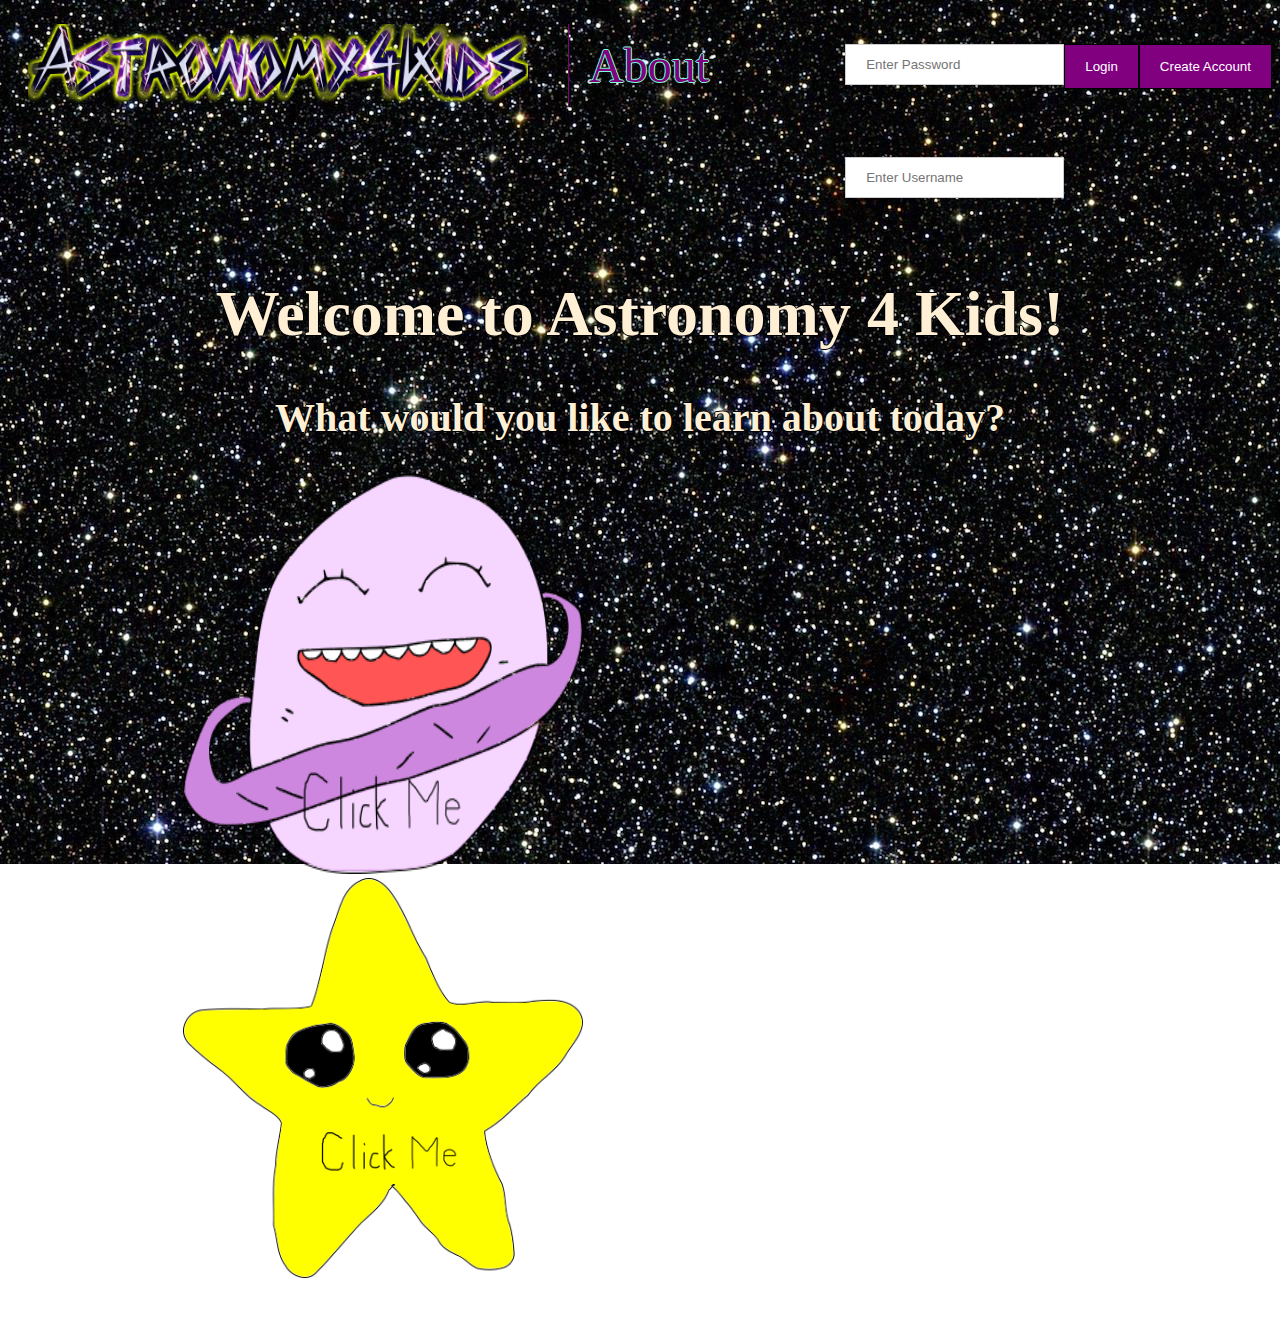
<file: site/public/index.html>
<!DOCTYPE html>
<html xmlns="http://www.w3.org/1999/xhtml">
<head>
	<!--
	<style>
		input[type=text] {
			width:130px;
			box-sizing: border-box;
			border:2px solid #ccc;
			border-radius: 4px;
			font-size: 16px;
			background-color: white;
			background-size: 20px 20px;
			background-image: url("images/searchIcon.png");
			background-position: 10px 10px;
			background-repeat: no-repeat;
			padding: 12px 20px 12px 40px;
			-webkit-transition: width 0.4s ease-in-out;
			transition:width 0.4s ease-in-out;
		}
		input[type=text]:focus {
			width: 100%;
		}
	</style>
	-->
	<meta charset="UTF-8"/>
	<title>Astronomy4Kids</title>
	<link rel="stylesheet" href="style.css">
	<script src="../server.js"></script>
</head>

<!--body-->
<body>

<ul>
	<li><img id="logo" src="images/logo.png" alt="Astonomy4Kids" style="width:500px;height:90px;"></li>
	<li><a href="about.html">About</a></li> 
	<button onclick="myFunction()">Create Account</button>
	<button type="submit">Login</button>
	<input type="password" placeholder="Enter Password" name="psw" required>
	<input type="text" placeholder="Enter Username" name="uname" required>
</ul>

<h1>Welcome to Astronomy 4 Kids!</h1>

<h2>What would you like to learn about today?</h2>

<a href="planets.html">
	<img src="images/mainplanet.png" alt="PLANET"
	style="width:400px;height:400px;border:0;">
</a>
<a href="stars.html">
	<img src="images/mainstar.png" alt="STAR"
	style="width:400px;height:400px;border:0;">
</a>

</body>

</html>

<!--
<article>
	<h1><img src="images/about.png" alt="About" style="width:400px;height:70px;"></h1>
	<p> This website is about teaching children astronomy while encorporating cool, hip and fresh designs to keep those little wittle brain's attentions </p>
</article>
-->
</file>
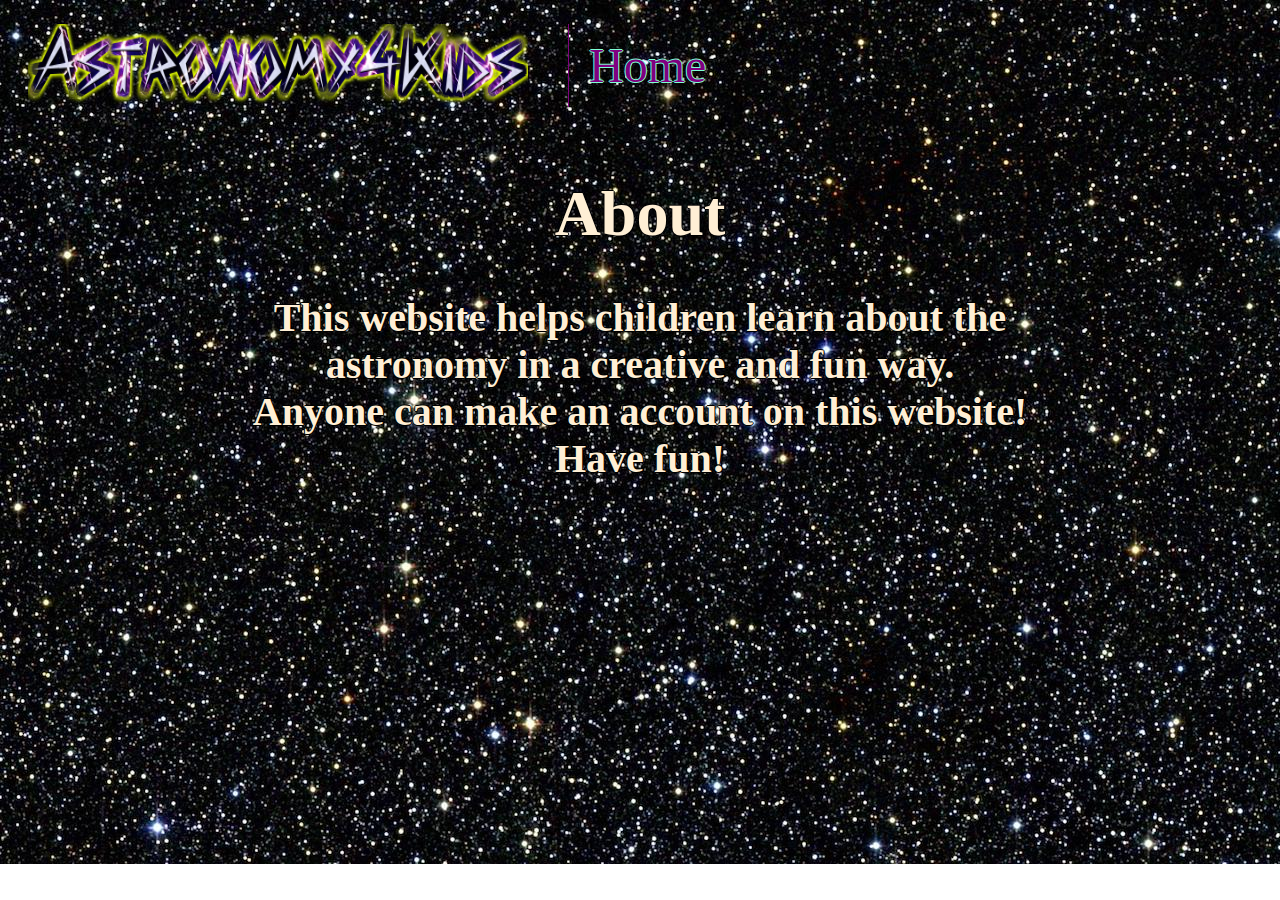
<file: site/public/about.html>
<!DOCTYPE html>
<html xmlns="http://www.w3.org/1999/xhtml">
<head>
	<meta charset="UTF-8"/>
	<title>Astronomy4Kids</title>
	<link rel="stylesheet" href="style.css">
</head>

<!--body-->
<body>
<ul>
	<li><img id="logo" src="images/logo.png" alt="Astonomy4Kids" style="width:500px;height:90px;"></li>
	<li><a href="index.html">Home</a></li> 
</ul>

<h1>About</h1>

<h2>This website helps children learn about the<br>astronomy in a creative and fun way. <br>Anyone can make an account on this website! <br>Have fun! </h2>

</body>
</html>
</file>
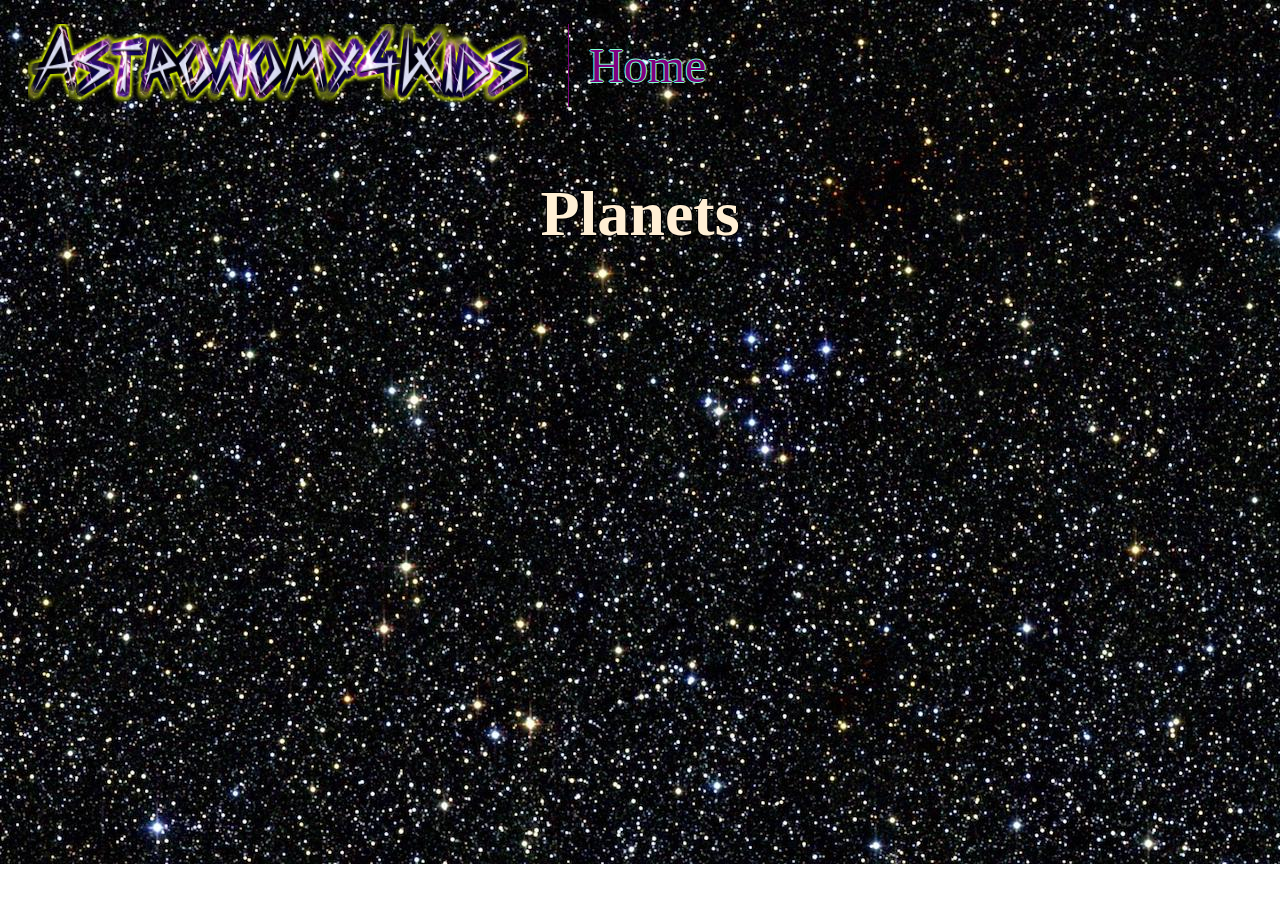
<file: site/public/planets.html>
<!DOCTYPE html>
<html xmlns="http://www.w3.org/1999/xhtml">
<head>
	<meta charset="UTF-8"/>
	<title>Astronomy4Kids</title>
	<link rel="stylesheet" href="style.css">
</head>

<!--body-->
<body>
<ul>
	<li><img id="logo" src="images/logo.png" alt="Astonomy4Kids" style="width:500px;height:90px;"></li>
	<li><a href="index.html">Home</a></li> 
</ul>

<h1>Planets</h1>

</body>
</html>
</file>
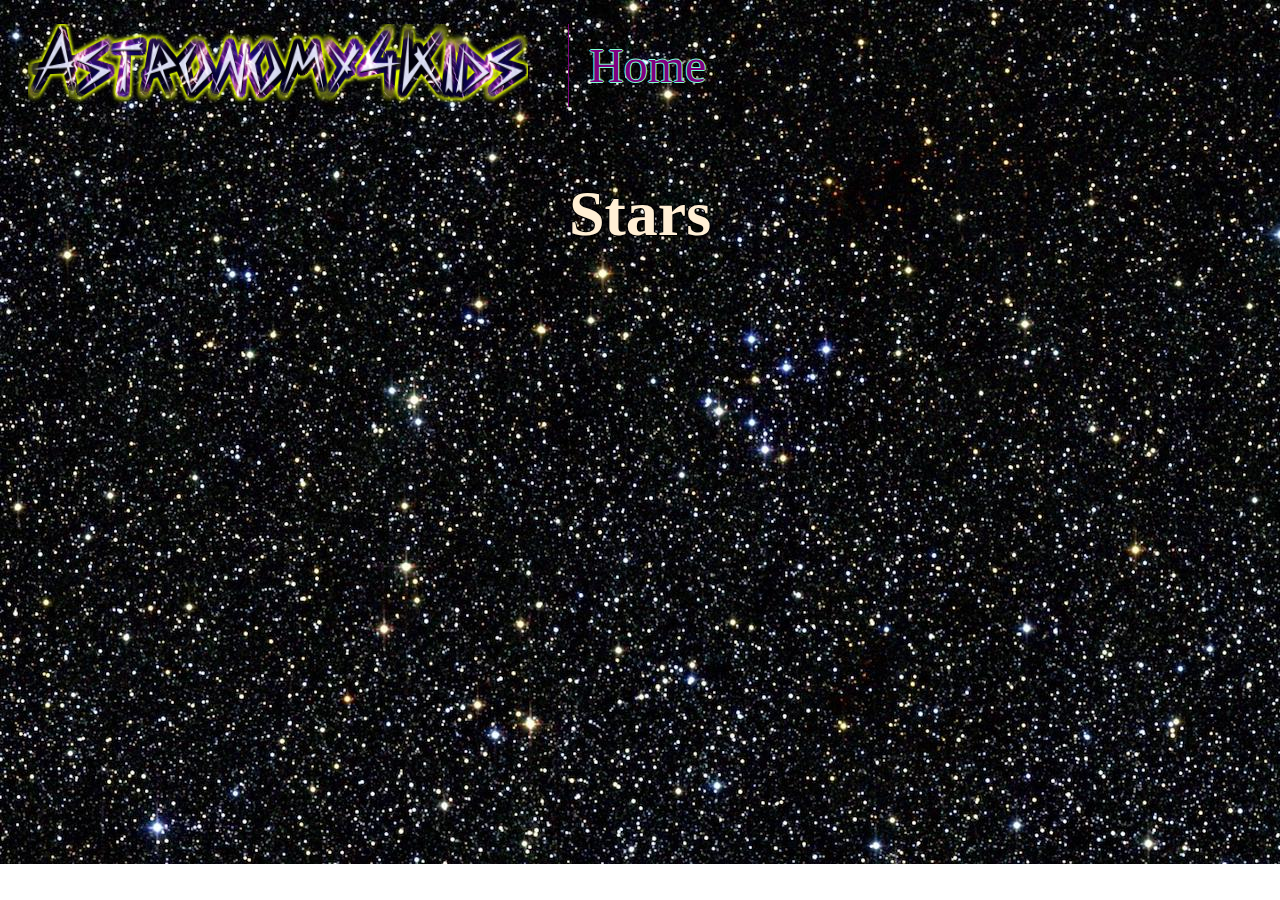
<file: site/public/stars.html>
<!DOCTYPE html>
<html xmlns="http://www.w3.org/1999/xhtml">
<head>
	<meta charset="UTF-8"/>
	<title>Astronomy4Kids</title>
	<link rel="stylesheet" href="style.css">
</head>

<!--body-->
<body>
<ul>
	<li><img id="logo" src="images/logo.png" alt="Astonomy4Kids" style="width:500px;height:90px;"></li>
	<li><a href="index.html">Home</a></li> 
</ul>

<h1>Stars</h1>

</body>
</html>
</file>
<file: site/public/style.css>
body {
	background-image: url("images/spaceBackground.jpg");
	background-repeat: no-repeat;
	background-attachment: fixed;
}
h1 {
	text-align: center;
	font-size: 400%;
	font-style: arial;
	color: papayawhip;
	text-shadow: -1px 0 black, 0 1px black, 1px 0 black, 0 -1px black;
}
h2 {
	text-align: center;
	font-size: 250%;
	font-style: arial;
	color: papayawhip;
	text-shadow: -1px 0 black, 0 1px black, 1px 0 black, 0 -1px black;
}
a {
	padding: 50px 175px;
}
ul {
	list-style-type: none;
	margin: 0;
    padding: 0;
    overflow: hidden;
    background-color: none;
}
li {
    float: left;
    padding: 16px 20px;
}

li a {
    display: block;
    color: white;
    text-align: center;
    padding: 14px 20px;
    text-decoration: none;
    font-size:300%;
    font-style: arial;
    color: purple;
    border-left: 1px solid purple;
   	text-shadow: -1px 0 aquamarine, 0 1px aquamarine, 1px 0 aquamarine, 0 -1px aquamarine;

}
button {
    background-color: purple;
    color: white;
    padding: 14px 20px;
    margin: 36px 0px;
    border: 1px solid black;
    cursor: pointer;
    float: right;
}
input[type=text], input[type=password] {
	padding: 12px 20px;
	float:right;
	margin: 36px 0;
    display: inline-block;
    border: 1px solid #ccc;
    box-sizing: border-box;
}
</file>
